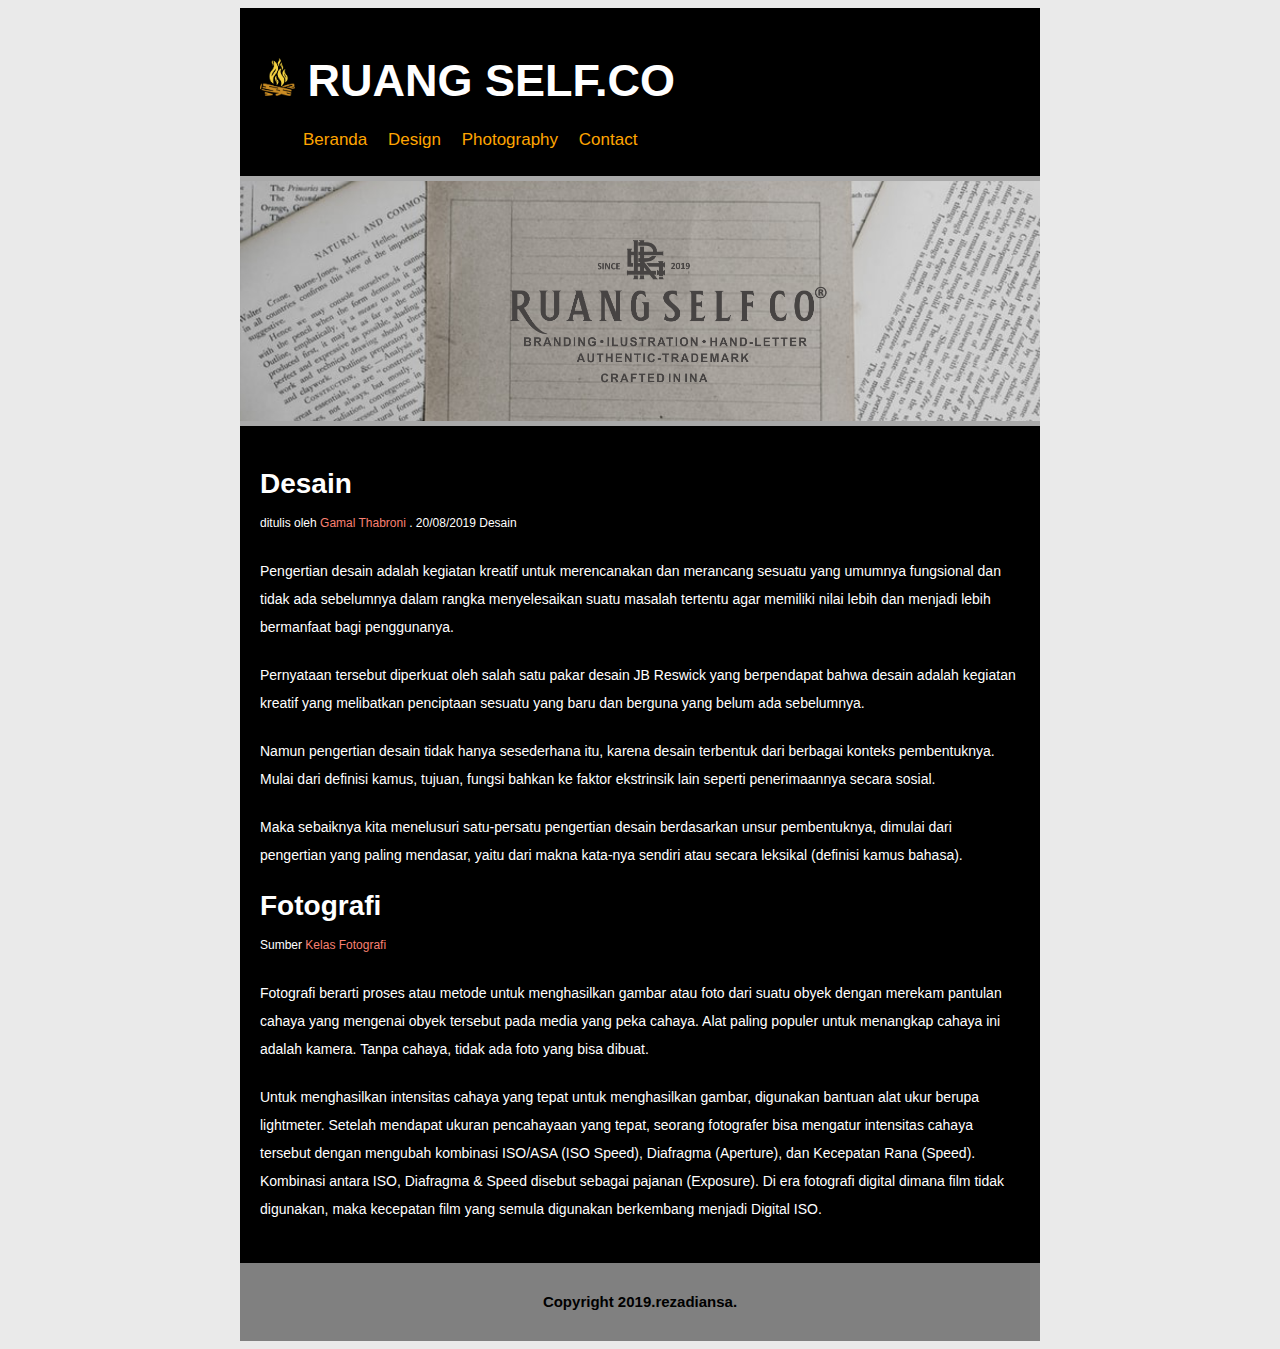
<file: index.html>
<!DOCTYPE html>
<html>
<head>
	<title>RSELF.CO</title>
	<link rel="stylesheet" type="text/css" href="style.css">
</head>
<body> 

	<div class="container">
	<div class="header">
	<h1 class="judul"><img src="s.png"  width="35" height="38">&nbsp;</a>RUANG SELF.CO</h1>
		<ul>
			<li><a href="#">Beranda</a></li>
			<li><a href="galeridesain.html">Design</a></li>
			<li><a href="photography.html">Photography</a></li>
			<li><a href="Kontak.html">Contact</a></li>
		</ul>
	</div>
	<div class="hero"></div>
	<div class="content">
		<h2>Desain</h2>
		<p class="penulis">ditulis  oleh <a href="#">Gamal Thabroni </a>. 20/08/2019 Desain</p>

		<p>Pengertian desain adalah kegiatan kreatif untuk merencanakan dan merancang sesuatu yang umumnya fungsional dan tidak ada sebelumnya dalam rangka menyelesaikan suatu masalah tertentu agar memiliki nilai lebih dan menjadi lebih bermanfaat bagi penggunanya.

		<p>Pernyataan tersebut diperkuat oleh salah satu pakar desain JB Reswick yang berpendapat bahwa desain adalah kegiatan kreatif yang melibatkan penciptaan sesuatu yang baru dan berguna yang belum ada sebelumnya.

		<p>Namun pengertian desain tidak hanya sesederhana itu, karena desain terbentuk dari berbagai konteks pembentuknya. Mulai dari definisi kamus, tujuan, fungsi bahkan ke faktor ekstrinsik lain seperti penerimaannya secara sosial.

		<p>Maka sebaiknya kita menelusuri satu-persatu pengertian desain berdasarkan unsur pembentuknya, dimulai dari pengertian yang paling mendasar, yaitu dari makna kata-nya sendiri atau secara leksikal (definisi kamus bahasa).</p>

<h2>Fotografi</h2>
		<p class="penulis">Sumber <a href="https://kelasfotografi.wordpress.com/2013/08/25/pengertian-dan-sejarah-singkat-fotografi/" > Kelas Fotografi</a> </p>

<p>Fotografi berarti proses atau metode untuk menghasilkan gambar atau foto dari suatu obyek dengan merekam pantulan cahaya yang mengenai obyek tersebut pada media yang peka cahaya. Alat paling populer untuk menangkap cahaya ini adalah kamera. Tanpa cahaya, tidak ada foto yang bisa dibuat.

<p>Untuk menghasilkan intensitas cahaya yang tepat untuk menghasilkan gambar, digunakan bantuan alat ukur berupa lightmeter. Setelah mendapat ukuran pencahayaan yang tepat, seorang fotografer bisa mengatur intensitas cahaya tersebut dengan mengubah kombinasi ISO/ASA (ISO Speed), Diafragma (Aperture), dan Kecepatan Rana (Speed). Kombinasi antara ISO, Diafragma & Speed disebut sebagai pajanan (Exposure). Di era fotografi digital dimana film tidak digunakan, maka kecepatan film yang semula digunakan berkembang menjadi Digital ISO.

		</div>
		<div class="footer">
		<p class="copy">Copyright 2019.rezadiansa.</p>
		</div>

		</body>
	

		</body>
</html>
</file>
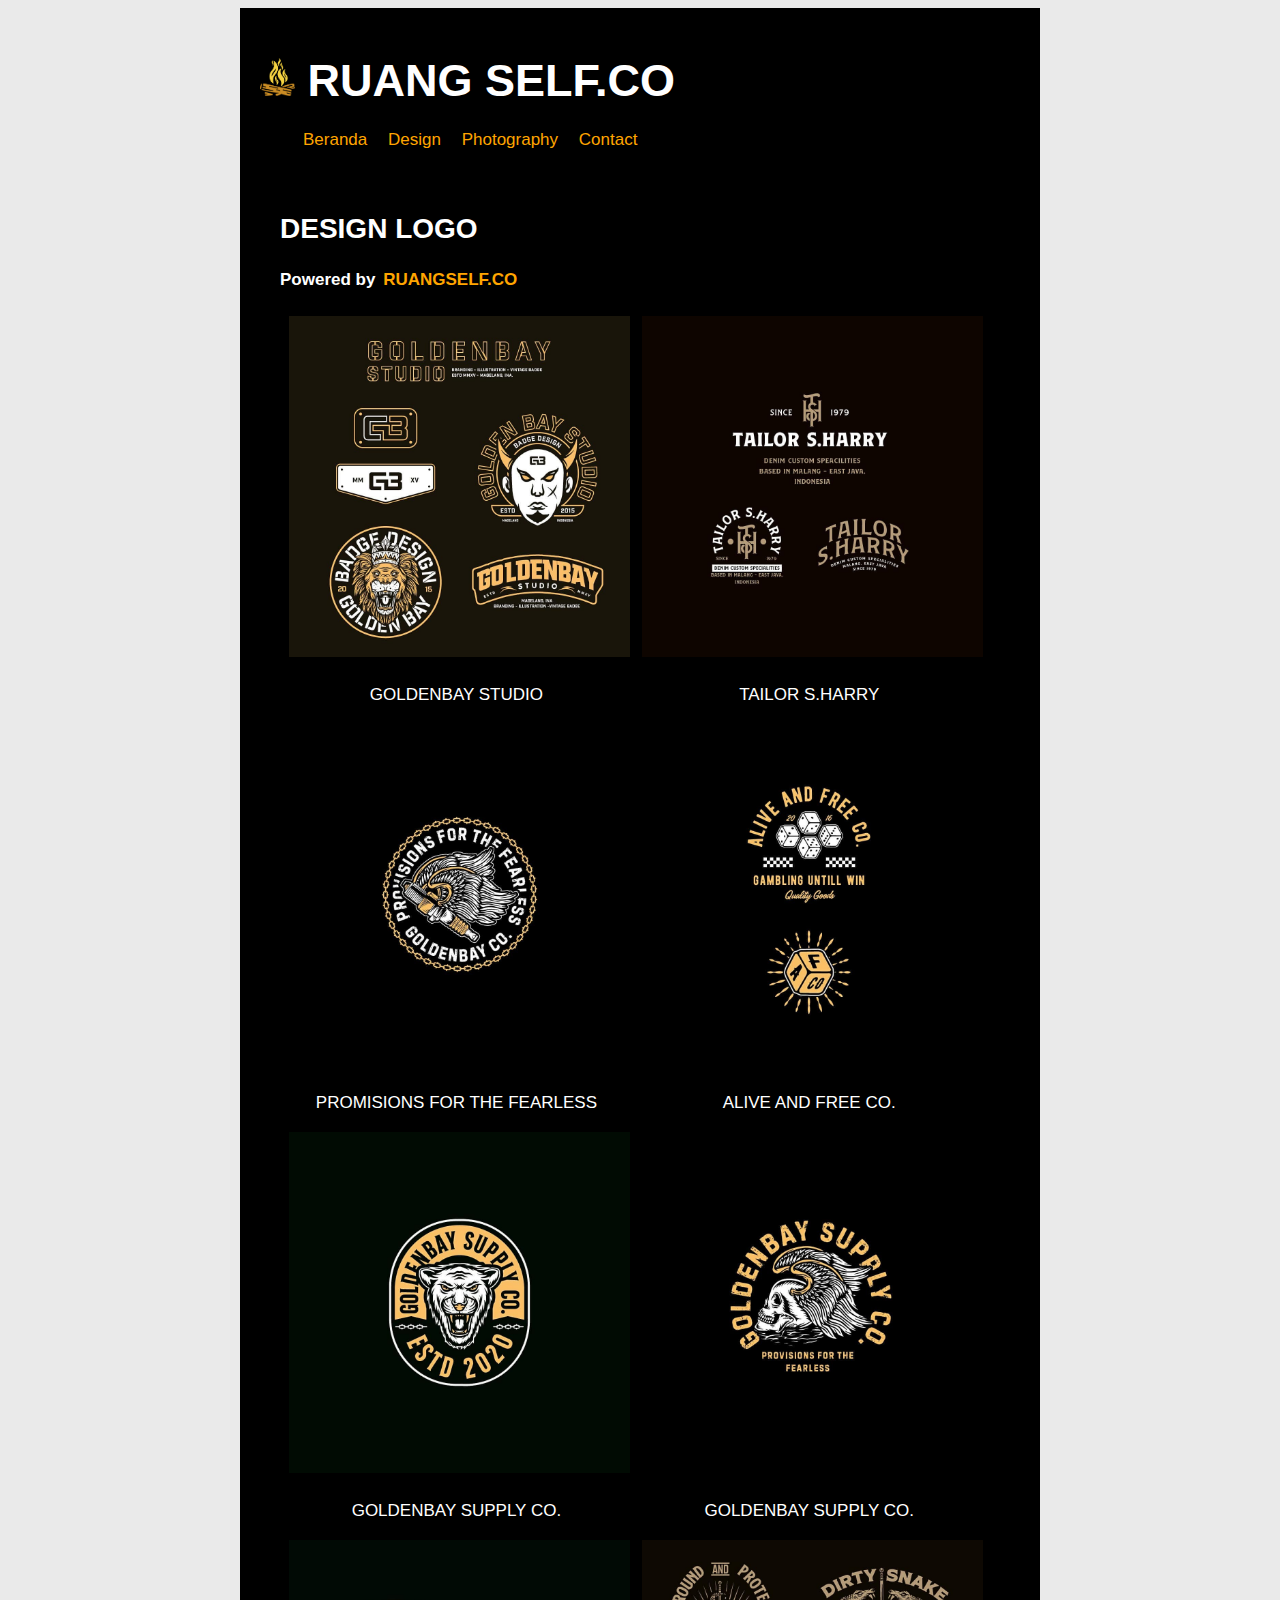
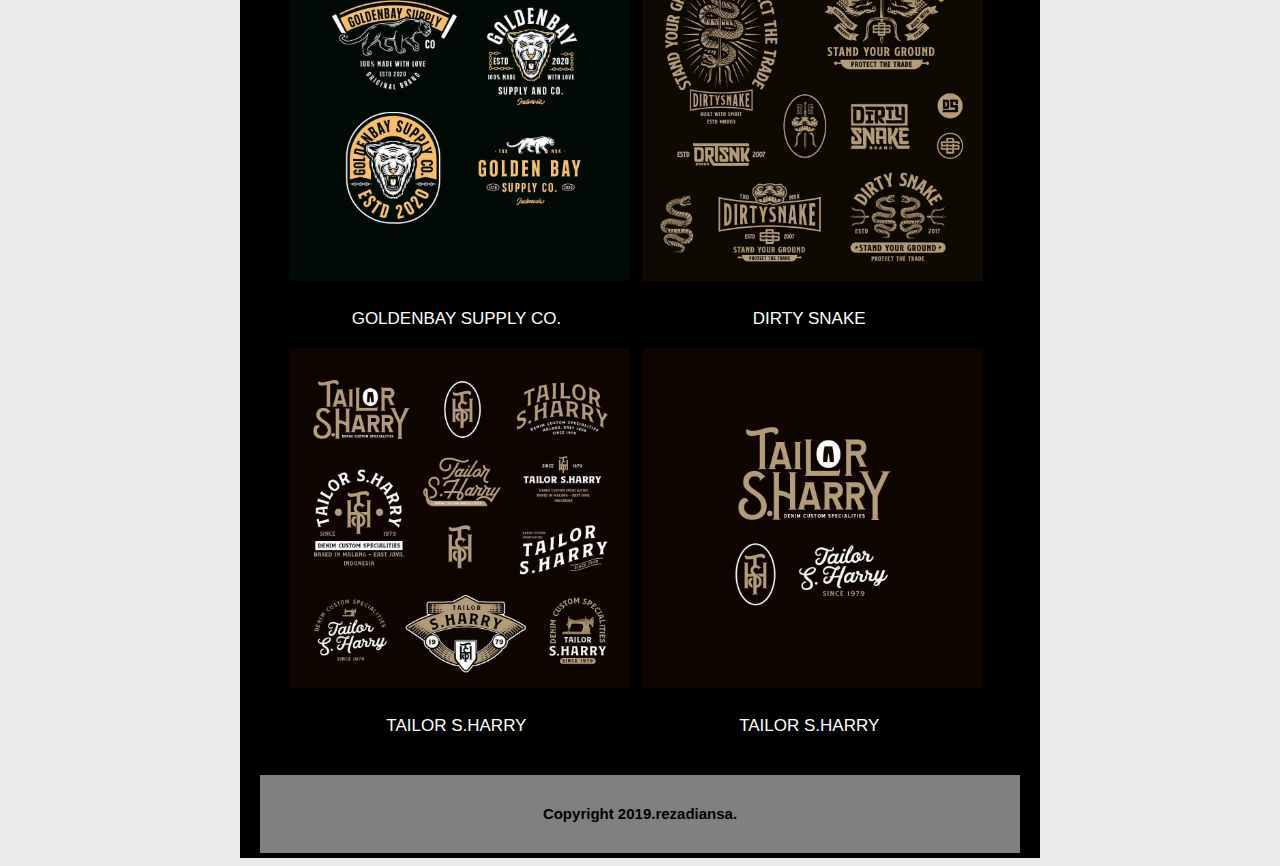
<file: galeridesain.html>
<!DOCTYPE html>
<html>
<head>
	<title>Design</title>
	<link rel="stylesheet" type="text/css" href="style.css">
</head>
<body> 

	<div class="container">
	<div class="header">
	<h1 class="judul"><img src="s.png"  width="35" height="38">&nbsp;</a>RUANG SELF.CO</h1>
		<ul>
			<li><a href="index.html">Beranda</a></li>
			<li><a href="galeridesain.html">Design</a></li>
			<li><a href="photography.html">Photography</a></li>
			<li><a href="Kontak.html">Contact</a></li>
		</ul>
	<div class="content">
		<h2>DESIGN LOGO</h2>
		<h4>Powered by <a href="https://www.instagram.com/ruangself"> RUANGSELF.CO</a></h4>
		<div class="responsive">
  <div class="gallery">
    <a target="_blank" href="bfe5896ee5754303baca1fe1d6e9a472.jpg">
      <img src="bfe5896ee5754303baca1fe1d6e9a472.jpg"  width="200" height="200">
    </a>
    <div class="desc">GOLDENBAY STUDIO</div>
  </div>
</div>


<div class="responsive">
  <div class="gallery">
    <a target="_blank" href="1fb3f35fe0974892aaf53ee2c4fc1f96.jpg">
      <img src="1fb3f35fe0974892aaf53ee2c4fc1f96.jpg"  width="200" height="200">
    </a>
    <div class="desc">TAILOR S.HARRY</div>
  </div>
</div>

<div class="responsive">
  <div class="gallery">
    <a target="_blank" href="4f143b8c27994f039a601e71b362dab4.jpg">
      <img src="4f143b8c27994f039a601e71b362dab4.jpg"  width="200" height="200">
    </a>
    <div class="desc">PROMISIONS FOR THE FEARLESS</div>
  </div>
</div>

<div class="responsive">
  <div class="gallery">
    <a target="_blank" href="25f6b7d536b74d358e84acfa88caa3d8.jpg">
      <img src="25f6b7d536b74d358e84acfa88caa3d8.jpg"  width="200" height="200">
    </a>
    <div class="desc">ALIVE AND FREE CO. </div>
  </div>
</div>

<div class="responsive">
  <div class="gallery">
    <a target="_blank" href="174a3dc391d94903b7ba1cdf39ce3304.jpg">
      <img src="174a3dc391d94903b7ba1cdf39ce3304.jpg"  width="200" height="200">
    </a>
    <div class="desc">GOLDENBAY SUPPLY CO.</div>
  </div>
</div>

<div class="responsive">
  <div class="gallery">
    <a target="_blank" href="1c2a4134b4ea4a0da61f1d49fa77da56.jpg">
      <img src="1c2a4134b4ea4a0da61f1d49fa77da56.jpg"  width="200" height="200">
    </a>
    <div class="desc">GOLDENBAY SUPPLY CO.</div>
  </div>
</div>

<div class="responsive">
  <div class="gallery">
    <a target="_blank" href="c12c1afdd0764437b877c041881e29ab.jpg">
      <img src="c12c1afdd0764437b877c041881e29ab.jpg"  width="200" height="200">
    </a>
    <div class="desc">GOLDENBAY SUPPLY CO.</div>
  </div>
</div>

<div class="responsive">
  <div class="gallery">
    <a target="_blank" href="d4632ce87fa149a597aca8207982d21e.jpg">
      <img src="d4632ce87fa149a597aca8207982d21e.jpg"  width="200" height="200">
    </a>
    <div class="desc">DIRTY SNAKE</div>
  </div>
</div>

<div class="responsive">
  <div class="gallery">
    <a target="_blank" href="f89615b49a1942d0ba477fed3a4665e8.jpg">
      <img src="f89615b49a1942d0ba477fed3a4665e8.jpg"  width="200" height="200">
    </a>
    <div class="desc">TAILOR S.HARRY</div>
  </div>
</div>

<div class="responsive">
  <div class="gallery">
    <a target="_blank" href="fb22a9db66954a5db777765c3dec4c86.jpg">
      <img src="fb22a9db66954a5db777765c3dec4c86.jpg"  width="200" height="200">
    </a>
    <div class="desc">TAILOR S.HARRY</div>
  </div>
</div>

<div class="clearfix"></div>

		</div>
		<div class="footer">
		<p class="copy">Copyright 2019.rezadiansa.</p>
		</div>

		</body>
	

		</body>
</html>
</file>
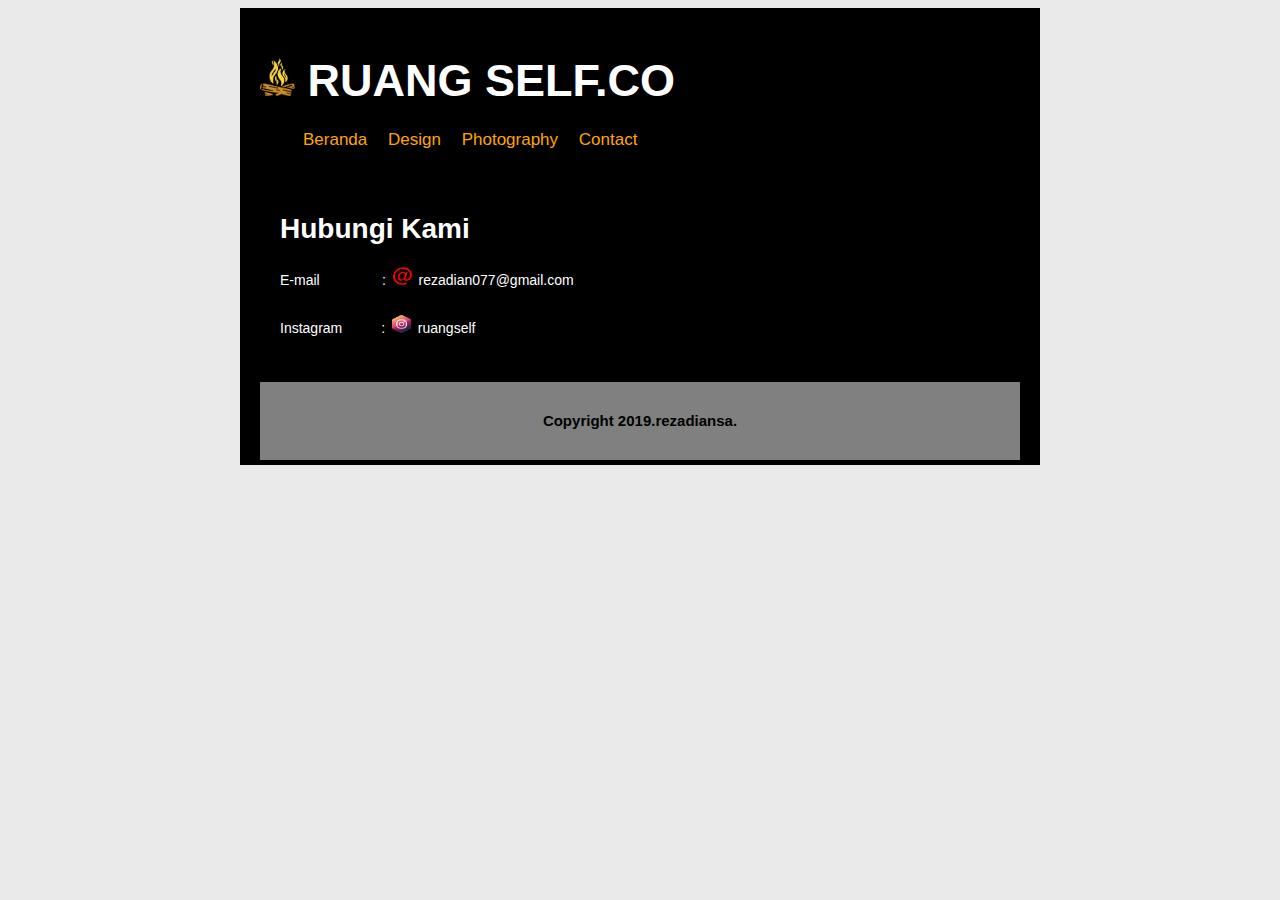
<file: Kontak.html>
<!DOCTYPE html>
<html>
<head>
  <title>Design</title>
  <link rel="stylesheet" type="text/css" href="style.css">
</head>
<body> 

  <div class="container">
  <div class="header">
  <h1 class="judul"><img src="s.png"  width="35" height="38">&nbsp;</a>RUANG SELF.CO</h1>
    <ul>
      <li><a href="index.html">Beranda</a></li>
      <li><a href="galeridesain.html">Design</a></li>
      <li><a href="photography.html">Photography</a></li>
      <li><a href="#">Contact</a></li>
    </ul>
  <div class="content">
<h2>Hubungi Kami</h2>
	<p> E-mail&nbsp; &nbsp; &nbsp; &nbsp; &nbsp; &nbsp; &nbsp; &nbsp;&nbsp;: <a href="https://https://mail.google.com/rezadian077@gmail.com"><img src="gm.png" width="19" height="18"></a> rezadian077@gmail.com </p>
	<p> Instagram&nbsp; &nbsp; &nbsp; &nbsp; &nbsp;&nbsp;: <a href="https://www.instagram.com/ruangself"><img src="ig.png"  width="19" height="18">&nbsp;</a>ruangself</p>
</div>
<div class="footer">
<p class="copy">Copyright 2019.rezadiansa.</p>
</div>
</body>
</file>
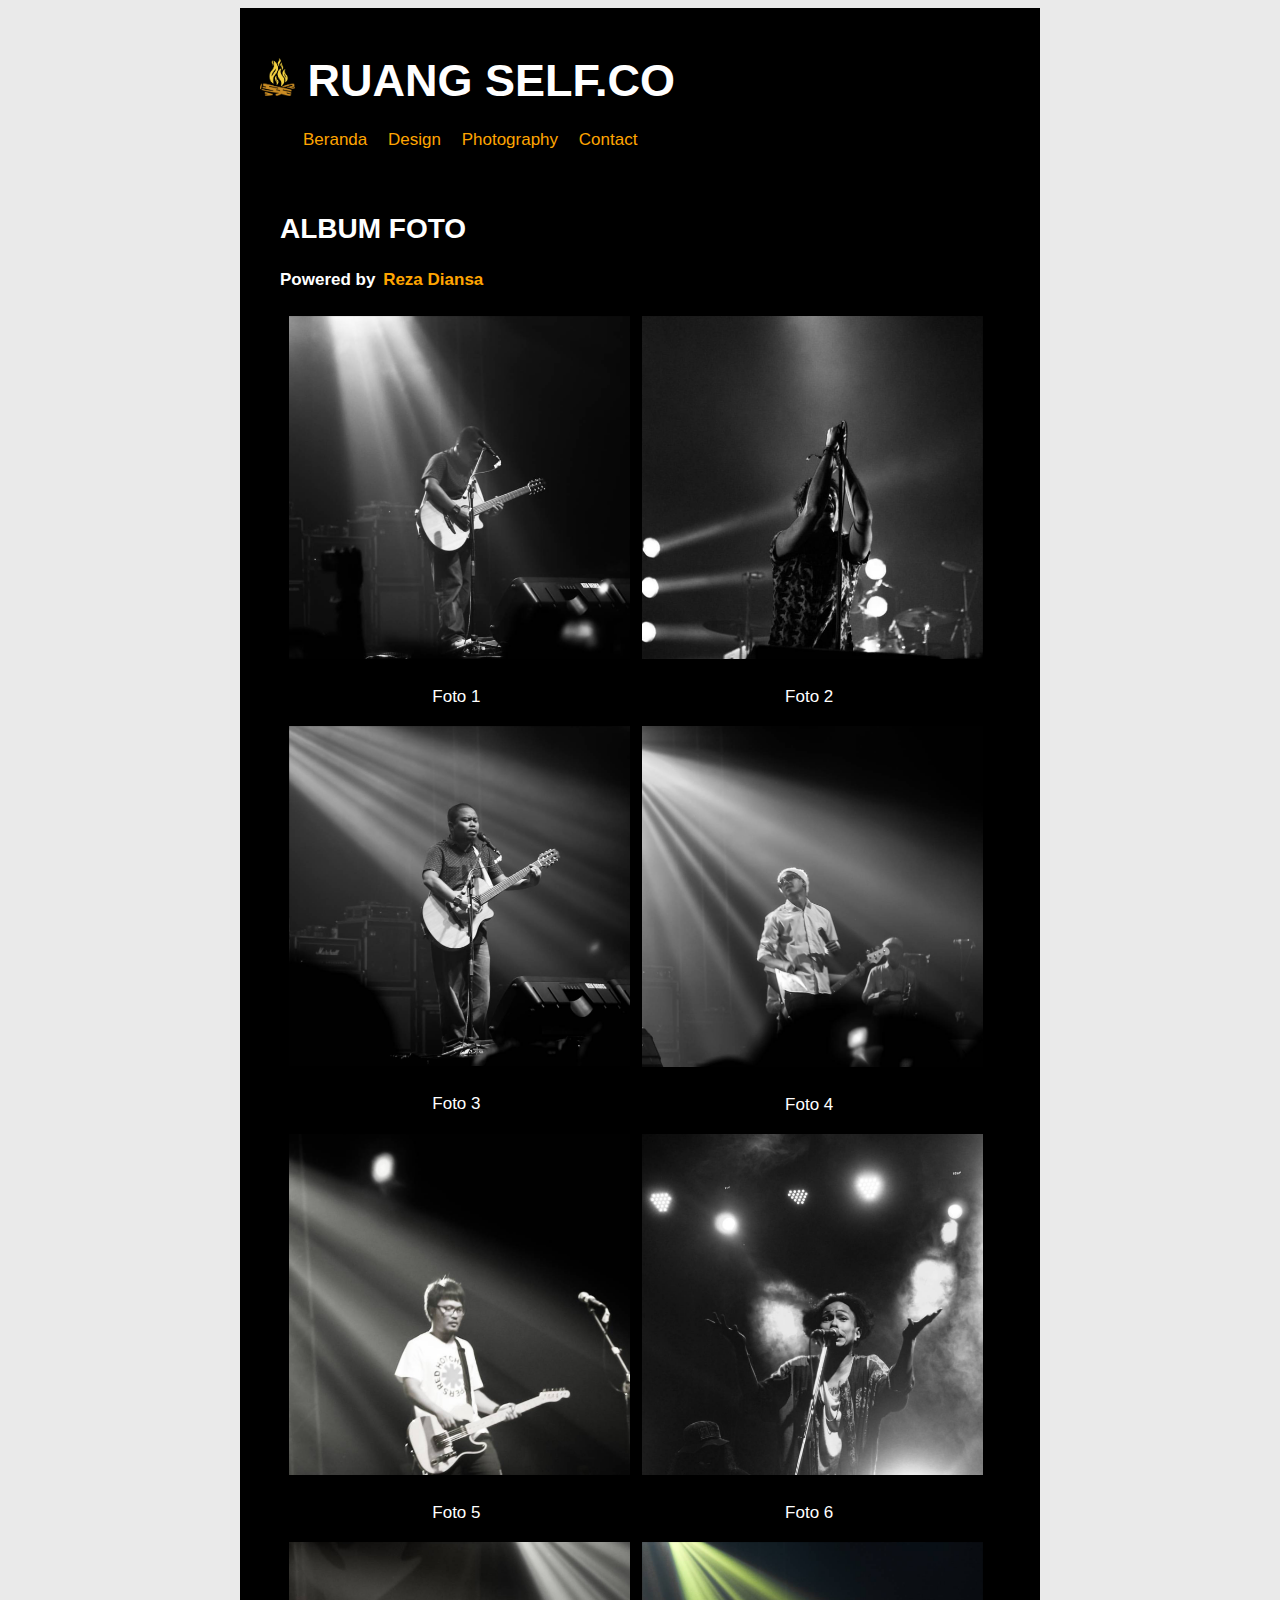
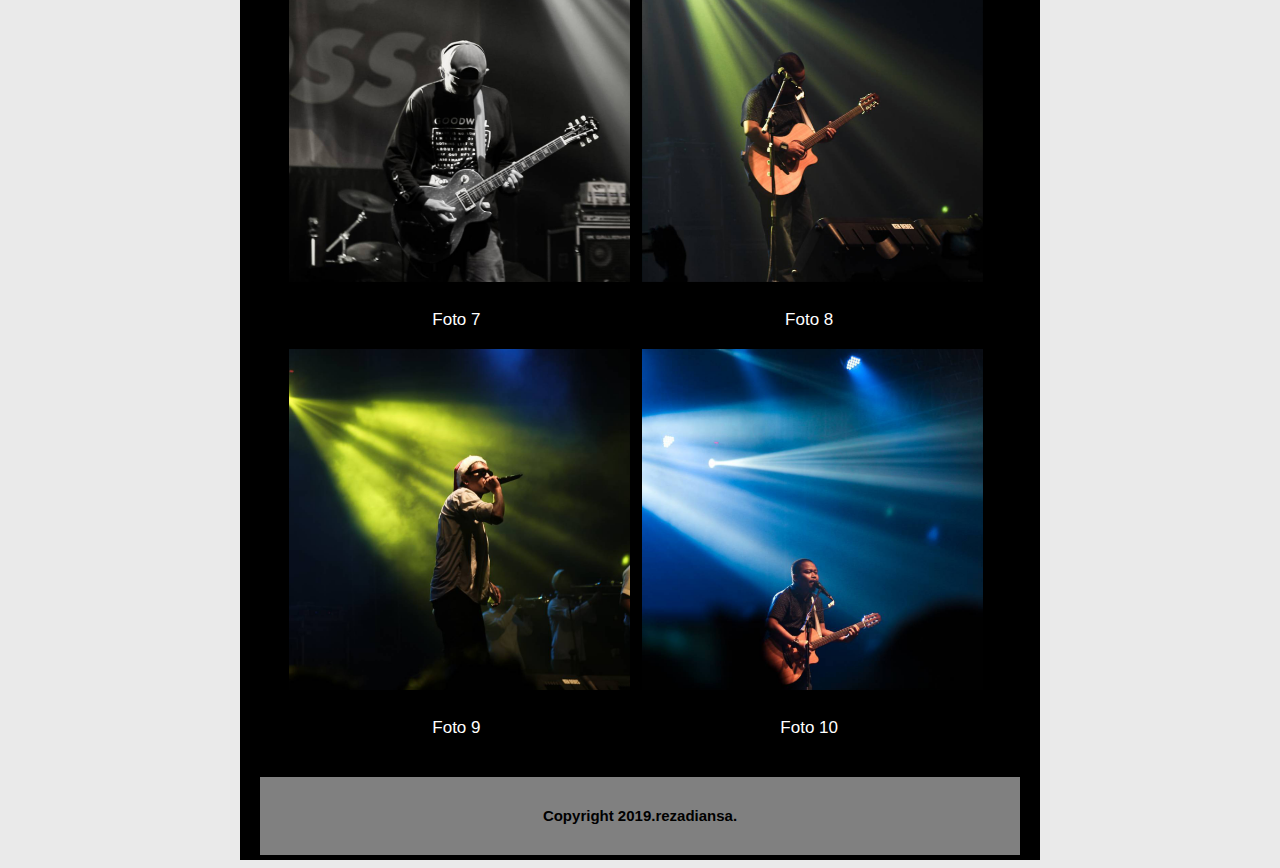
<file: photography.html>
<!DOCTYPE html>
<html>
<head>
  <title>Photography</title>
  <link rel="stylesheet" type="text/css" href="style.css">
</head>
<body> 

  <div class="container">
  <div class="header">
  <h1 class="judul"><img src="s.png"  width="35" height="38">&nbsp;</a>RUANG SELF.CO</h1>
    <ul>
      <li><a href="index.html">Beranda</a></li>
      <li><a href="galeridesain.html">Design</a></li>
      <li><a href="photography.html">Photography</a></li>
      <li><a href="Kontak.html">Contact</a></li>
    </ul>
  <div class="content">
    <h2>ALBUM FOTO</h2>
    <h4>Powered by <a href="https://www.instagram.com/rezadiansa_"> Reza Diansa</a></h4>
    <div class="responsive">
  <div class="gallery">
    <a target="_blank" href="a.png">
      <img src="a.png"  width="200" height="200">
    </a>
    <div class="desc">Foto 1</div>
  </div>
</div>


<div class="responsive">
  <div class="gallery">
    <a target="_blank" href="b.png">
      <img src="b.png"  width="200" height="200">
    </a>
    <div class="desc">Foto 2</div>
  </div>
</div>

<div class="responsive">
  <div class="gallery">
    <a target="_blank" href="c.png">
      <img src="c.png"  width="200" height="200">
    </a>
    <div class="desc">Foto 3</div>
  </div>
</div>

<div class="responsive">
  <div class="gallery">
    <a target="_blank" href="d.png">
      <img src="d.png"  width="200" height="200">
    </a>
    <div class="desc">Foto 4</div>
  </div>
</div>

<div class="responsive">
  <div class="gallery">
    <a target="_blank" href="e.png">
      <img src="e.png"  width="200" height="200">
    </a>
    <div class="desc">Foto 5</div>
  </div>
</div>

<div class="responsive">
  <div class="gallery">
    <a target="_blank" href="f.png">
      <img src="f.png"  width="200" height="200">
    </a>
    <div class="desc">Foto 6</div>
  </div>
</div>

<div class="responsive">
  <div class="gallery">
    <a target="_blank" href="g.png">
      <img src="g.png"  width="200" height="200">
    </a>
    <div class="desc">Foto 7</div>
  </div>
</div>

<div class="responsive">
  <div class="gallery">
    <a target="_blank" href="h.png">
      <img src="h.png"  width="200" height="200">
    </a>
    <div class="desc">Foto 8</div>
  </div>
</div>

<div class="responsive">
  <div class="gallery">
    <a target="_blank" href="i.png">
      <img src="i.png"  width="200" height="200">
    </a>
    <div class="desc">Foto 9</div>
  </div>
</div>

<div class="responsive">
  <div class="gallery">
    <a target="_blank" href="j.png">
      <img src="j.png"  width="200" height="200">
    </a>
    <div class="desc">Foto 10</div>
  </div>
</div>

<div class="clearfix"></div>

    </div>
    <div class="footer">
    <p class="copy">Copyright 2019.rezadiansa.</p>
    </div>

    </body>
  

    </body>
</html>
</file>
<file: style.css>
* http://meyerweb.com/eric/tools/css/reset/ 
   v2.0 | 20110126
   License: none (public domain)
*/

html, body, div, span, applet, object, iframe,
h1, h2, h3, h4, h5, h6, p, blockquote, pre,
a, abbr, acronym, address, big, cite, code,
del, dfn, em, img, ins, kbd, q, s, samp,
small, strike, strong, sub, sup, tt, var,
b, u, i, center,
dl, dt, dd, ol, ul, li,
fieldset, form, label, legend,
table, caption, tbody, tfoot, thead, tr, th, td,
article, aside, canvas, details, embed, 
figure, figcaption, footer, header, hgroup, 
menu, nav, output, ruby, section, summary,
time, mark, audio, video {
	margin: 0;
	padding: 0;
	border: 0;
	font-size: 100%;
	font: inherit;
	vertical-align: baseline;
}
/* HTML5 display-role reset for older browsers */
article, aside, details, figcaption, figure, 
footer, header, hgroup, menu, nav, section {
	display: block;
}
body {
	line-height: 1;
}
ol, ul {
	list-style: none;
}
blockquote, q {
	quotes: none;
}
blockquote:before, blockquote:after,
q:before, q:after {
	content: '';
	content: none;
}
table {
	border-collapse: collapse;
	border-spacing: 0; 
}


/* style */
body {  
	font: 17px/28px arial, sans-serif;
	background-color: #eaeaea;
	color: white;
}

.container {
	width: 800px;
	margin: auto;
	background-color: black;
}

.header {
	padding: 20px;
	padding-bottom: 5px;
}

.header .judul {
	color:white;
	font-size: 45px;
	font-weight: bold;
}

.header ul li{
	display: inline-block;
	margin-top: 0px;
	margin-right: 10px;

}

.header a {
	text-decoration: none;
	color: orange;
	padding: 3px;
}

.header a:hover {
	background-color: white;
	color: gray;
}

.hero {
	height: 250px;
	background-image: url(hero.png);
	background-size: cover;
	background-position: 0 -180px;
	border-top: 5px solid #A9A9A9;
	border-bottom: 5px solid #A9A9A9 ;
}
.content {
	padding: 20px;
}
.content h2 {
	font-size: 28px;
	font-weight: bold;
}
.content .penulis{
	font-size: 12px;
	margin-top: -12px;
}
.content .penulis a{
	color: salmon;
	text-decoration: none;
}

.content p {
	margin-bottom:20px;
	font-size: 14px;
}
div.gallery {
    border: 0;
}

div.gallery:hover {
    border: 0;
}

div.gallery img {
    width: 100%;
    height: auto;
}

div.desc {
    padding: 15px;
    text-align: center;
}

* {
    box-sizing: border-box;
}

.responsive {
    padding: 0 6px;
    float: left;
    width: 49%;
}

@media only screen and (max-width: 700px){
    .responsive {
        width: 49.99999%;
        margin: 6px 0;
    }
}

@media only screen and (max-width: 500px){
    .responsive {
        width: 100%;
    }
}

.clearfix:after {
    content: "";
    display: table;
    clear: both;
}
.footer {
	background-color: gray;
	padding: 10px;
}

.footer .copy {
	color: #000000;
	text-align: center;
	font-size: 15px; 
	font-weight: bold;
}
</file>
